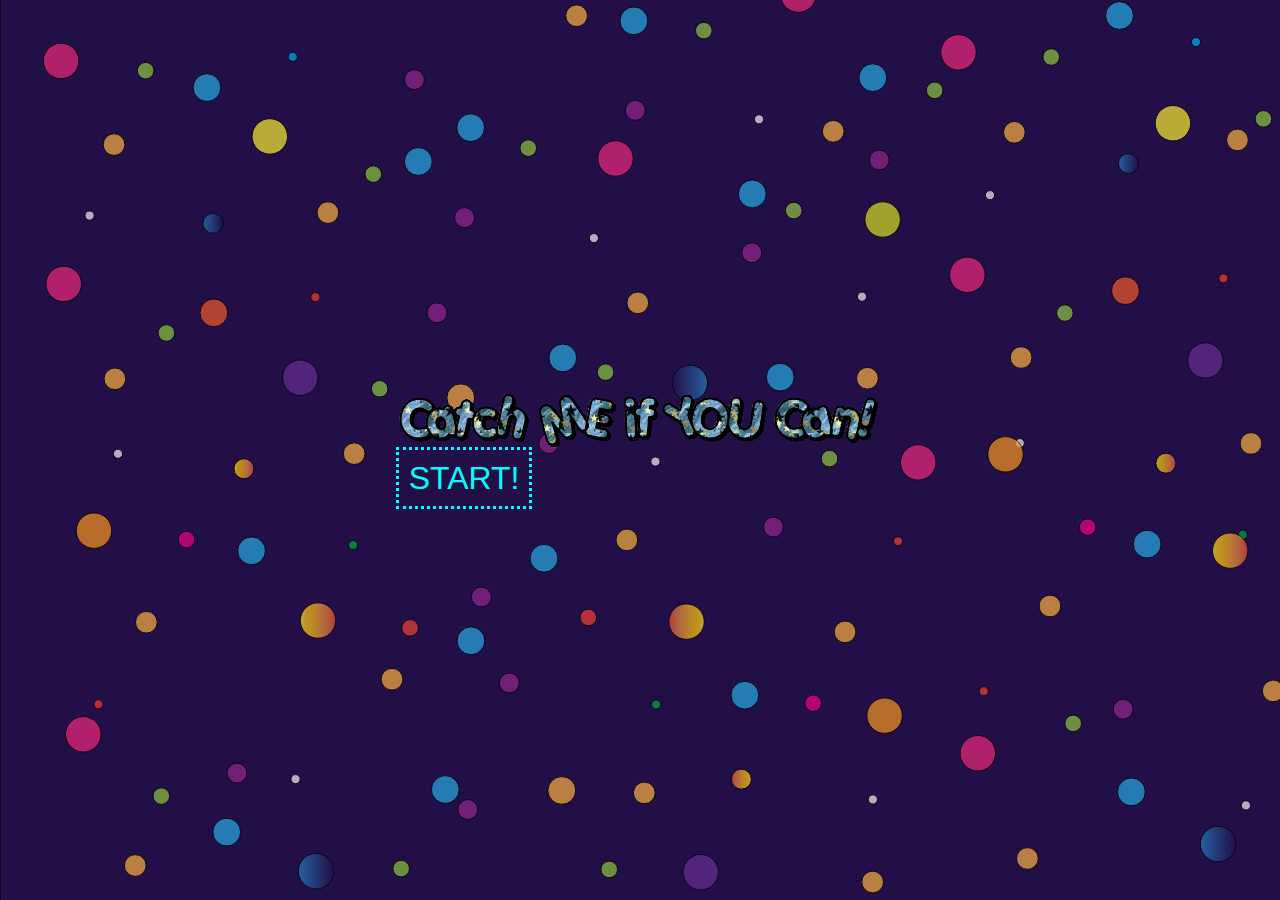
<file: index.html>
<html>
<!-- *************
Whoa!, I didn't expect people to check the source, but here you go with a HINT! 
Here's a tip -> Click anywhere except 'START!' Lol,Pranked!
*************
 -->
<head>
    <title>
        Catch Me If You Can!
    </title>
    <link rel="stylesheet" href="style.css">
</head>

<body>
    <div id="start" onclick="location.href='game/game.html'">
        <!-- If browser supports, Renders .svg from .CSS else default to Cyan -->
        <div id="title">
            <img id="rand" src="resources/randGif/0.gif" alt="titleGif">
            <div id="tooltip" title="LoL,Wait! Pls Wait!! You might want to check page source until then!">START!</div>
        </div>

    </div>
    <script src="script.js"></script>
</body>

</html>
</file>
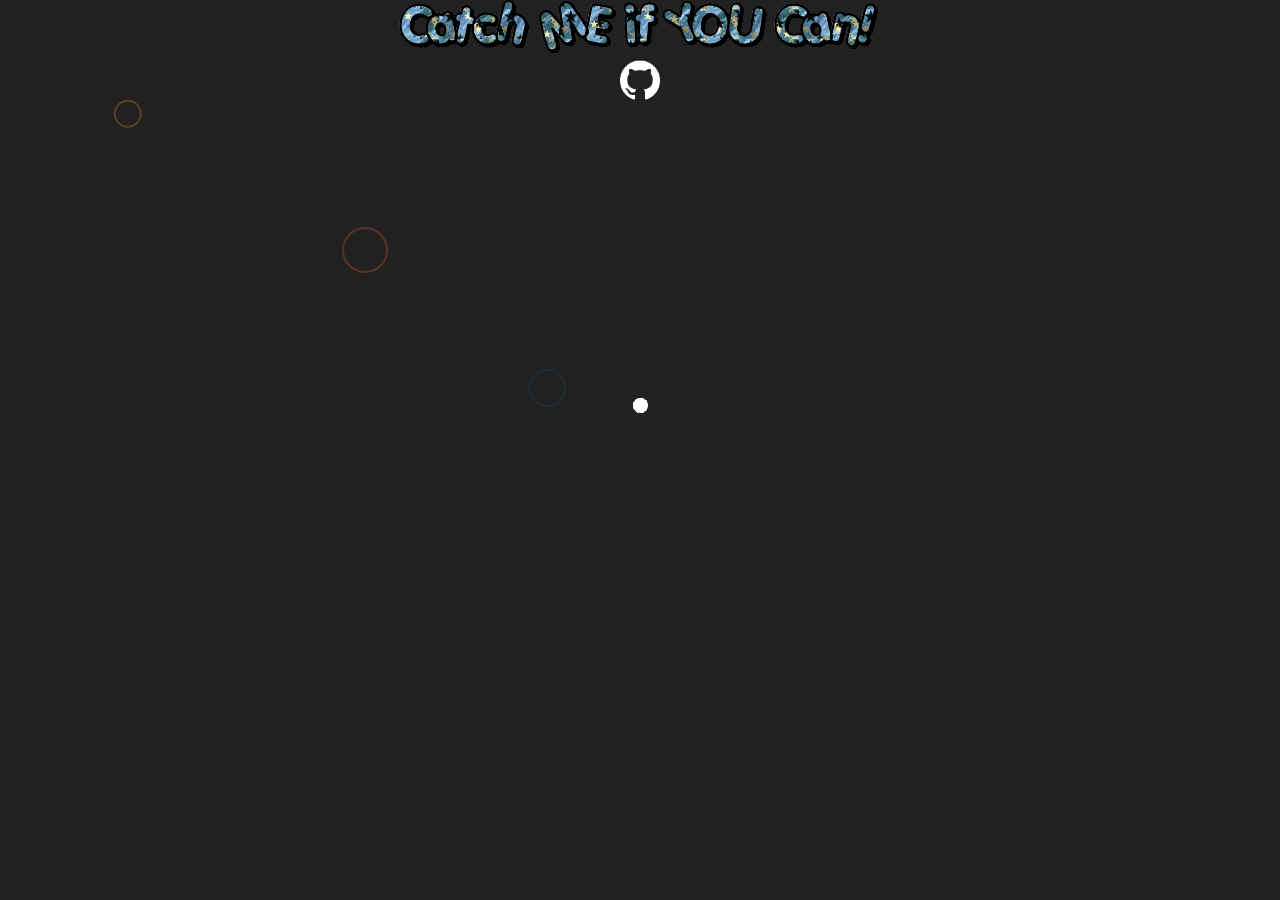
<file: game/game.html>
<!DOCTYPE html>
<html>

<head>
    <title>
        Catch Me If You Can! - A Misleading Game
    </title>
    <link rel="stylesheet" href="game.css">
</head>

<body>
    <div id="main">
        <header id="header">
            <img id="rand" src="../resources/randGif/0.gif" alt="titleGif">
            <br>
            <!-- Kindof dropdown -->
            <div class="github">
                <img class="octocat" src="../resources/GitHub.png">
                <!-- GitHub Links -->
                <ul class="droplinks">
                    <li>
                        <a class="github-button" href="https://github.com/prithvi2k2" data-size="large"
                            data-show-count="true" aria-label="Follow @prithvi2k2 on GitHub">Follow @prithvi2k2</a>
                    </li>
                    <li>
                        <a class="github-button" href="https://github.com/prithvi2k2/repo_name" data-icon="octicon-star"
                            data-size="large" data-show-count="true"
                            aria-label="Star prithvi2k2/repo_name on GitHub">Liked it?
                            Star it!</a>
                    </li>
                    <!-- <img src="none.png"> -->
                </ul>
            </div>
        </header>

        <div id="game">
            <div id="target">
                <!-- Using CSS var() and creating delayed ripple effects -->
                <span id="core" style="animation: none;background: white;"></span>
                <span style="--delay:1;"></span>
                <span style="--delay:2;"></span>
                <span style="--delay:3;"></span>
                <span style="--delay:4;"></span>
                <!-- <span style="--delay:5;"></span> -->
            </div>
        </div>
    </div>
    <div id="popcontainer">
        <div class="popup">
            This game depends heavily on Javascript! Please enable it to continue...
            <div class="">
                Javascript enabled?<br>Refresh Page(F5)
            </div>
            <div class="continue">
                <a href="#header">Continue Anyway?!?!</a>
            </div>
        </div>
    </div>

    <noscript>
        <style>
            #popcontainer {
                transition: all 1s ease;
                visibility: visible;
            }

            .popup:target {
                z-index: 4;
            }
        </style>
    </noscript>
    <script src="game.js"></script>
    <!-- GitHub Buttons by @ntkme -->
    <script async defer src="https://buttons.github.io/buttons.js"></script>
</body>

</html>
</file>
<file: style.css>
html{
    font-family: -apple-system, BlinkMacSystemFont, 'Segoe UI', Roboto, Oxygen, Ubuntu, Cantarell, 'Open Sans', 'Helvetica Neue', sans-serif;
    background-image: url(resources/Bubble-Background.svg);
    background-color: rgb(42, 183, 207);

}
#start{
    display:flex;
    flex-direction: column;
    justify-content: center;
    align-items: center;
    height: 100%;
    border: 0;
}
#tooltip{
    font-size: xx-large;
    color: cyan;
    cursor:wait;
    /* lol,sry if you've really waited!PRANK! */
    outline-style:dotted;
    width: fit-content;
    padding: 2%;
}
</file>
<file: game/game.css>
*{
    margin: 0;
    padding: 0;
}
html{
    cursor: crosshair;
    height: 100%;
}
body{
    background: darkkhaki;
    background-image: url(../resources/Black-Animation-Background.svg);
    color: rgb(133, 177, 133);
    margin: 0;
    height: 100%;
}
#main{
    
    height: 100%;

}
header{
    /* margin-top: 1%; */
    position: absolute;
    display: inline-block;
    text-align: center;
    width: 100%;
    height: 10%;
}
.github{
    display: inline-flex;
    flex-direction: column;
    align-items: center;
    /* margin: auto; */
    /* float: right; */
}
.droplinks{
    visibility: hidden;
    position: relative;
    list-style: none;
    display: flex;
    flex-direction: column;
    justify-content: space-around;
}
.droplinks a{
    color: rgb(207, 201, 201);
    font-weight: bold;
}
.droplinks:hover .octocat{
    visibility: visible;
    animation: spin2 2s ease;
}
.droplinks:hover .octocat{
    animation: spin2 2s ease;
}
.droplinks:hover{
    visibility: visible;
}
.droplinks ul{
    position: absolute;
    /* float: bottom;*/
}
.octocat{
    height: 40px;
    width: 40px;
    right: 10px;
    animation: spin1 1s ease;
    /* cursor:pointer; */
}
.octocat:hover{
    animation: spin2 2s ease;
}
.octocat:hover + .droplinks{
    visibility: visible;
}
#game{
    height: 90%;
    display: flex;
    flex: 0 0 100px;
    justify-content: center;
    align-items: center;
    max-height: 92%;
    max-width: 100%;
}
#target{
    position: absolute;
    display: flex;
    justify-content: center;
    align-items: center;
    padding: 0;
    border: 0;
}
#core{
    animation: none;
    background: white;
}
/* #core:hover{
    cursor:
} */
#target > span{
    position: absolute;
    box-sizing: border-box;
    border: 1px dashed white;
    height: 15px;
    width: 15px;
    border-radius: 50%;
    animation: distort 2.5s infinite ease;
    animation-delay: calc(0.5s * var(--delay));
}
@keyframes distort{
    0%{
        opacity:0.8;
        transform: scale(1);
    }
    25%{
        opacity: 0.5;
        transform: scale(4);
    }
    50%{
        opacity: 0.3;
        transform: scale(7);
    }
    75%{
        opacity: 0.5;
        transform: scale(4);

    }
    100%{
        opacity: 0.8;
        transform: scale(1);
    }
}
@keyframes spin1 {
    100%{
        transform: rotate(360deg);
    }
}
@keyframes spin2 {
    100%{
        transform: rotate(-720deg);
    }
}
/* Destruction - THE END */
/* #target span:hover{
    animation: destroy 5s;
    animation-iteration-count: 1;
    animation-play-state: paused;
}
@keyframes destroy{
    0%{
        opacity: 0.1;
        border: 1px solid red;
        background-color: red;
    }
    100%{
        opacity: 1;
        border: 1px solid red;

        background-color: red;
    }
} */
#popcontainer{
    visibility: hidden;
    position: absolute;
    top: 0;
    left: 0;
    height: 100%;
    width: 100%;
    display: flex;
    justify-content: center;
    align-items: center;
    opacity: 0.8;
    background-color: black;
    cursor: default;
}
.popup{
    top:50%;
    right:40%;
    background: gray;
    opacity: 1;
    border-radius: 12%;
    color: black;
    font-weight: bold;
    padding: 3%;
}
.continue a{
    background: black;
    color: white;
    content: max-content;
    cursor: pointer;
}
</file>
